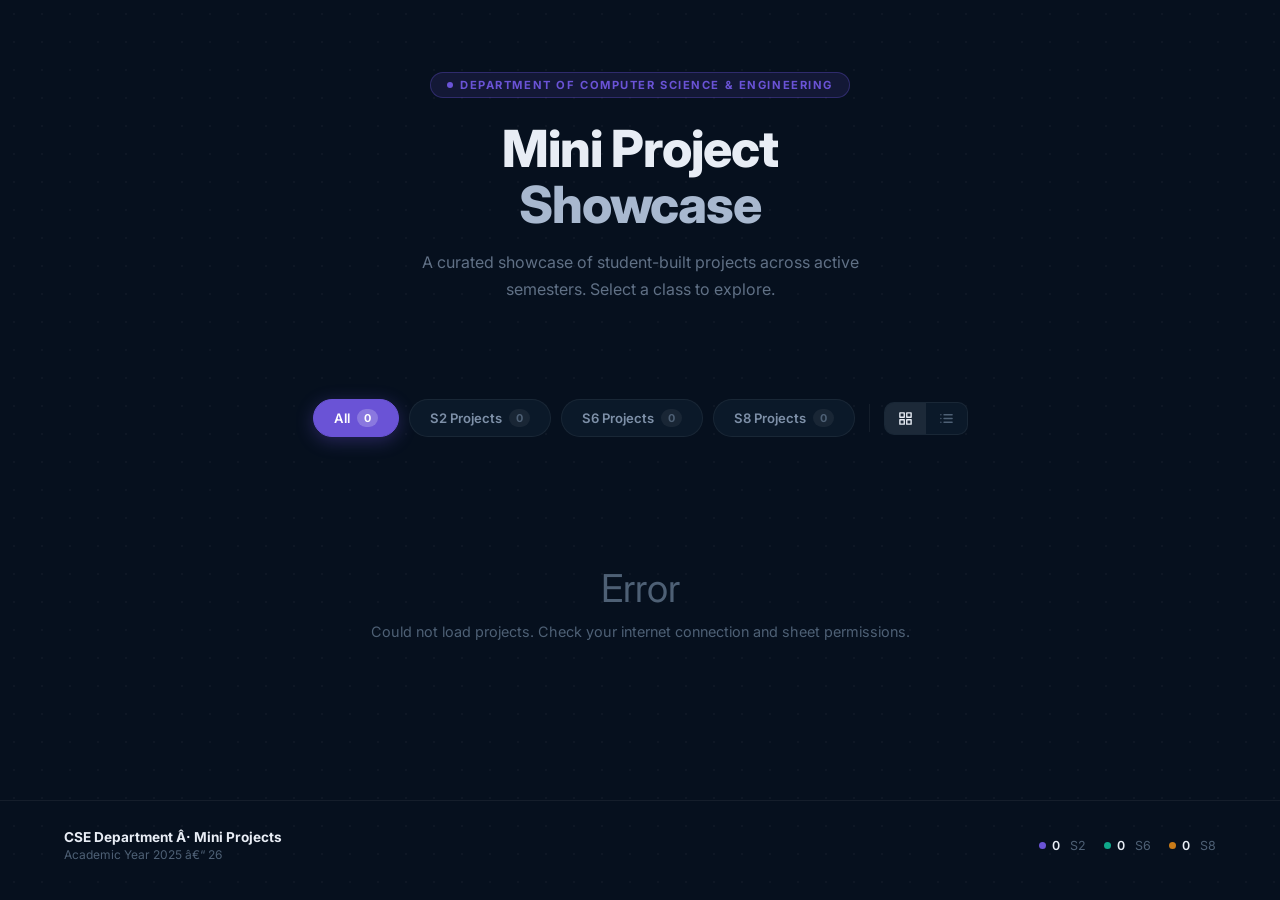
<file: index.html>
﻿<!DOCTYPE html>
<html lang="en">

<head>
    <meta charset="UTF-8" />
    <meta name="viewport" content="width=device-width, initial-scale=1.0" />
    <title>Mini Projects â€” CSE Department</title>
    <meta name="description"
        content="Explore mini projects from S2, S6 and S8 students of the Computer Science department." />
    <link rel="preconnect" href="https://fonts.googleapis.com" />
    <link rel="preconnect" href="https://fonts.gstatic.com" crossorigin />
    <link href="https://fonts.googleapis.com/css2?family=Inter:wght@300;400;500;600;700;800;900&display=swap"
        rel="stylesheet" />

    <style>
        /* -----------------------------------------------
       RESET & TOKENS
    ----------------------------------------------- */
        *,
        *::before,
        *::after {
            box-sizing: border-box;
            margin: 0;
            padding: 0;
        }

        :root {
            /* Background â€” deep navy, institutional */
            --bg: #06101e;
            --surface: #0b1929;
            --card: #0f2035;
            --card-h: #132640;
            --border: rgba(255, 255, 255, .06);
            --border-h: rgba(255, 255, 255, .11);

            /* Text */
            --t1: #e8edf5;
            --t2: #7e90a8;
            --t3: #4e6075;

            /* Semester accents â€” muted, disciplined */
            --purple: #6a53d6;
            --teal: #0fa88a;
            --orange: #c97b18;

            /* Derived */
            --purple-dim: rgba(106, 83, 214, .13);
            --teal-dim: rgba(15, 168, 138, .13);
            --orange-dim: rgba(201, 123, 24, .13);

            --radius-card: 14px;
            --radius-pill: 999px;
        }

        html {
            scroll-behavior: smooth;
        }

        body {
            font-family: 'Inter', sans-serif;
            background-color: var(--bg);
            /* Subtle engineering dot-grid, barely visible */
            background-image:
                radial-gradient(circle, rgba(255, 255, 255, .03) 1px, transparent 1px);
            background-size: 28px 28px;
            color: var(--t1);
            min-height: 100vh;
            -webkit-font-smoothing: antialiased;
        }

        /* -----------------------------------------------
       HERO
    ----------------------------------------------- */
        .hero {
            text-align: center;
            padding: 72px 24px 52px;
            position: relative;
        }

        /* No decorative glow â€” institutional tone */
        .hero::before {
            display: none;
        }

        .dept-pill {
            display: inline-flex;
            align-items: center;
            gap: 7px;
            font-size: .7rem;
            font-weight: 700;
            letter-spacing: .14em;
            text-transform: uppercase;
            color: var(--purple);
            background: var(--purple-dim);
            border: 1px solid rgba(124, 92, 252, .28);
            border-radius: var(--radius-pill);
            padding: 5px 16px;
            margin-bottom: 22px;
        }

        .dept-pill span {
            width: 6px;
            height: 6px;
            background: var(--purple);
            border-radius: 50%;
            display: inline-block;
        }

        .hero h1 {
            font-size: clamp(2.2rem, 5vw, 3.2rem);
            font-weight: 800;
            line-height: 1.1;
            letter-spacing: -.02em;
            color: var(--t1);
            margin-bottom: 16px;
        }

        /* Muted accent â€” not a neon gradient */
        .hero h1 em {
            font-style: normal;
            color: #a8b8cf;
            -webkit-text-fill-color: #a8b8cf;
        }

        .hero p {
            font-size: 1rem;
            line-height: 1.7;
            color: var(--t2);
            opacity: .75;
            max-width: 480px;
            margin-inline: auto;
            margin-bottom: 44px;
        }

        /* -----------------------------------------------
       FILTER + VIEW TOGGLE ROW
    ----------------------------------------------- */
        .controls {
            display: flex;
            justify-content: center;
            align-items: center;
            gap: 10px;
            flex-wrap: wrap;
            padding: 0 24px 48px;
        }

        /* Filter buttons */
        .f-btn {
            cursor: pointer;
            border: 1px solid var(--border);
            background: var(--surface);
            border-radius: var(--radius-pill);
            padding: 9px 20px;
            font-family: inherit;
            font-size: .82rem;
            font-weight: 600;
            color: var(--t2);
            display: flex;
            align-items: center;
            gap: 7px;
            transition: border-color .2s, color .2s, background .2s, transform .12s, box-shadow .2s;
            position: relative;
            user-select: none;
        }

        .f-btn:active {
            transform: scale(.96);
        }

        .f-badge {
            font-size: .68rem;
            font-weight: 700;
            border-radius: 999px;
            padding: 2px 7px;
            background: rgba(255, 255, 255, .06);
            color: var(--t3);
            transition: background .2s, color .2s;
        }

        /* Active states â€” solid fill, minimal shadow */
        .f-btn.active[data-class="all"] {
            background: var(--purple);
            border-color: var(--purple);
            color: #fff;
            box-shadow: 0 4px 18px rgba(124, 92, 252, .28);
        }

        .f-btn.active[data-class="S2"] {
            background: var(--purple);
            border-color: var(--purple);
            color: #fff;
            box-shadow: 0 4px 18px rgba(124, 92, 252, .28);
        }

        .f-btn.active[data-class="S6"] {
            background: var(--teal);
            border-color: var(--teal);
            color: #0a0e1a;
            box-shadow: 0 4px 18px rgba(0, 201, 167, .28);
        }

        .f-btn.active[data-class="S8"] {
            background: var(--orange);
            border-color: var(--orange);
            color: #0a0e1a;
            box-shadow: 0 4px 18px rgba(247, 151, 30, .28);
        }

        .f-btn.active .f-badge {
            background: rgba(255, 255, 255, .22);
            color: inherit;
        }

        .f-btn:not(.active):hover {
            border-color: var(--border-h);
            color: var(--t1);
            background: rgba(255, 255, 255, .04);
        }

        /* Separator */
        .ctrl-sep {
            width: 1px;
            height: 28px;
            background: var(--border);
            margin: 0 4px;
        }

        /* View toggle */
        .view-toggle {
            display: flex;
            border: 1px solid var(--border);
            border-radius: 10px;
            overflow: hidden;
            background: var(--surface);
        }

        .v-btn {
            cursor: pointer;
            border: none;
            background: transparent;
            padding: 8px 13px;
            color: var(--t3);
            display: flex;
            align-items: center;
            transition: background .2s, color .2s;
        }

        .v-btn:active {
            transform: scale(.95);
        }

        .v-btn.active {
            background: rgba(255, 255, 255, .07);
            color: var(--t1);
        }

        .v-btn:not(.active):hover {
            color: var(--t2);
        }

        .v-btn svg {
            display: block;
        }

        /* -----------------------------------------------
       GRID
    ----------------------------------------------- */
        .grid-wrap {
            padding: 0 5% 80px;
            max-width: 1280px;
            margin-inline: auto;
        }

        .grid {
            display: grid;
            grid-template-columns: repeat(auto-fill, minmax(288px, 1fr));
            gap: 18px;
        }

        .grid.list-view {
            grid-template-columns: 1fr;
            max-width: 780px;
            margin-inline: auto;
            gap: 12px;
        }

        /* -----------------------------------------------
       CARD
    ----------------------------------------------- */
        .card {
            background: var(--card);
            border: 1px solid var(--border);
            border-radius: var(--radius-card);
            padding: 22px 22px 20px;
            display: flex;
            flex-direction: column;
            gap: 0;
            position: relative;
            overflow: hidden;
            cursor: pointer;
            transition: transform .3s cubic-bezier(.22, 1, .36, 1),
                box-shadow .3s ease,
                border-color .3s ease,
                background .3s ease;
            box-shadow: 0 4px 20px rgba(0, 0, 0, .22);
            animation: fadeUp .38s ease both;
        }

        .card:focus-visible {
            outline: 2px solid var(--purple);
            outline-offset: 2px;
        }

        .card:hover {
            transform: translateY(-6px);
            box-shadow: 0 18px 44px rgba(0, 0, 0, .38);
            border-color: var(--border-h);
            background: var(--card-h);
        }

        /* Thin top accent line */
        .card::before {
            content: '';
            position: absolute;
            top: 0;
            left: 0;
            right: 0;
            height: 2px;
            border-radius: 16px 16px 0 0;
        }

        .card[data-class="S2"]::before {
            background: linear-gradient(90deg, var(--purple), rgba(124, 92, 252, 0));
        }

        .card[data-class="S6"]::before {
            background: linear-gradient(90deg, var(--teal), rgba(0, 201, 167, 0));
        }

        .card[data-class="S8"]::before {
            background: linear-gradient(90deg, var(--orange), rgba(247, 151, 30, 0));
        }

        /* Card header row */
        .card-head {
            display: flex;
            justify-content: space-between;
            align-items: center;
            margin-bottom: 16px;
        }

        .c-icon {
            width: 42px;
            height: 42px;
            border-radius: 12px;
            display: flex;
            align-items: center;
            justify-content: center;
            font-size: 1.3rem;
            transition: transform .25s cubic-bezier(.34, 1.56, .64, 1);
            flex-shrink: 0;
        }

        .card:hover .c-icon {
            transform: scale(1.12);
        }

        .icon-S2 {
            background: var(--purple-dim);
        }

        .icon-S6 {
            background: var(--teal-dim);
        }

        .icon-S8 {
            background: var(--orange-dim);
        }

        .sem-badge {
            font-size: .67rem;
            font-weight: 700;
            letter-spacing: .08em;
            text-transform: uppercase;
            border-radius: 6px;
            padding: 3px 9px;
        }

        .sem-S2 {
            background: var(--purple-dim);
            color: #a78bfa;
            border: 1px solid rgba(124, 92, 252, .22);
        }

        .sem-S6 {
            background: var(--teal-dim);
            color: #34d399;
            border: 1px solid rgba(0, 201, 167, .22);
        }

        .sem-S8 {
            background: var(--orange-dim);
            color: #fbbf24;
            border: 1px solid rgba(247, 151, 30, .22);
        }

        /* Title â€” dominant */
        .card h3 {
            font-size: 1.05rem;
            font-weight: 700;
            line-height: 1.35;
            color: var(--t1);
            letter-spacing: -.01em;
            margin-bottom: 8px;
        }

        /* Description â€” softer */
        .card-desc {
            font-size: .88rem;
            line-height: 1.65;
            color: var(--t2);
            margin-bottom: 16px;
        }

        /* Tags â€” subtle */
        .tags {
            display: flex;
            flex-wrap: wrap;
            gap: 5px;
            margin-bottom: 16px;
        }

        .tag {
            font-size: .7rem;
            font-weight: 500;
            letter-spacing: .04em;
            padding: 3px 9px;
            border-radius: 999px;
            background: rgba(255, 255, 255, .04);
            border: 1px solid var(--border);
            color: var(--t3);
        }

        /* Divider */
        .card-divider {
            height: 1px;
            background: var(--border);
            margin-bottom: 12px;
        }

        /* Members â€” smallest */
        .members {
            display: flex;
            align-items: center;
            gap: 6px;
            font-size: .77rem;
            color: var(--t3);
            line-height: 1.5;
        }

        .members svg {
            flex-shrink: 0;
            opacity: .6;
        }

        /* List view card overrides */
        .list-view .card {
            flex-direction: row;
            align-items: flex-start;
            gap: 18px;
            padding: 18px 20px;
        }

        .list-view .card::before {
            top: 0;
            left: 0;
            right: auto;
            bottom: 0;
            width: 2px;
            height: auto;
            border-radius: 16px 0 0 16px;
        }

        .list-view .card-head {
            flex-direction: column;
            align-items: flex-start;
            gap: 8px;
            margin-bottom: 0;
            flex-shrink: 0;
        }

        .list-view .card-body {
            flex: 1;
            min-width: 0;
        }

        .list-view .card h3 {
            margin-bottom: 4px;
        }

        .list-view .card-desc {
            margin-bottom: 10px;
        }

        .list-view .card-divider {
            margin-bottom: 8px;
        }

        /* Empty state */
        .empty {
            grid-column: 1 / -1;
            text-align: center;
            padding: 80px 20px;
            color: var(--t3);
        }

        .empty .emoji {
            font-size: 2.4rem;
            display: block;
            margin-bottom: 12px;
        }

        .empty p {
            font-size: .9rem;
        }

        /* -----------------------------------------------
       ANIMATIONS
    ----------------------------------------------- */
        @keyframes fadeUp {
            from {
                opacity: 0;
                transform: translateY(20px);
            }

            to {
                opacity: 1;
                transform: translateY(0);
            }
        }

        .card {
            animation-delay: calc(var(--i, 0) * 55ms);
        }

        /* -----------------------------------------------
       FOOTER
    ----------------------------------------------- */
        footer {
            border-top: 1px solid var(--border);
            padding: 28px 5%;
            display: flex;
            justify-content: space-between;
            align-items: center;
            flex-wrap: wrap;
            gap: 12px;
        }

        .footer-brand {
            display: flex;
            flex-direction: column;
            gap: 2px;
        }

        .footer-brand strong {
            font-size: .85rem;
            font-weight: 700;
            color: var(--t1);
        }

        .footer-brand span {
            font-size: .75rem;
            color: var(--t3);
        }

        .footer-right {
            display: flex;
            align-items: center;
            gap: 18px;
        }

        .footer-stat {
            display: flex;
            align-items: center;
            gap: 6px;
            font-size: .78rem;
            color: var(--t3);
        }

        .footer-stat strong {
            color: var(--t1);
            font-weight: 600;
        }

        .footer-dot {
            width: 7px;
            height: 7px;
            border-radius: 50%;
            flex-shrink: 0;
        }

        .fd-S2 {
            background: var(--purple);
        }

        .fd-S6 {
            background: var(--teal);
        }

        .fd-S8 {
            background: var(--orange);
        }

        /* -----------------------------------------------
       LOADING SPINNER
    ----------------------------------------------- */
        .loader-wrap {
            grid-column: 1 / -1;
            display: flex;
            flex-direction: column;
            align-items: center;
            justify-content: center;
            padding: 80px 20px;
            gap: 18px;
        }

        .spinner {
            width: 40px;
            height: 40px;
            border: 3px solid rgba(255, 255, 255, .08);
            border-top-color: var(--purple);
            border-radius: 50%;
            animation: spin .7s linear infinite;
        }

        @keyframes spin {
            to { transform: rotate(360deg); }
        }

        .loader-text {
            font-size: .83rem;
            color: var(--t3);
        }

        /* -----------------------------------------------
       STATUS BADGE + PDF BUTTON
    ----------------------------------------------- */
        .card-meta {
            display: flex;
            align-items: center;
            gap: 8px;
            flex-wrap: wrap;
            margin-bottom: 14px;
        }

        .status-badge {
            font-size: .7rem;
            font-weight: 600;
            padding: 3px 9px;
            border-radius: 999px;
            letter-spacing: .03em;
        }

        .status-done {
            background: rgba(16, 185, 129, .12);
            color: #34d399;
            border: 1px solid rgba(16, 185, 129, .25);
        }

        .status-wip {
            background: rgba(245, 158, 11, .12);
            color: #fbbf24;
            border: 1px solid rgba(245, 158, 11, .25);
        }

        .pdf-btn {
            display: inline-flex;
            align-items: center;
            gap: 4px;
            font-size: .7rem;
            font-weight: 600;
            color: var(--purple);
            text-decoration: none;
            padding: 3px 9px;
            border-radius: 999px;
            border: 1px solid rgba(106, 83, 214, .3);
            background: var(--purple-dim);
            transition: background .2s, border-color .2s;
            letter-spacing: .03em;
        }

        .pdf-btn:hover {
            background: rgba(106, 83, 214, .22);
            border-color: rgba(106, 83, 214, .5);
        }

                /* -----------------------------------------------
       PROJECT MODAL
    ----------------------------------------------- */
        body.modal-open {
            overflow: hidden;
        }

        .project-modal {
            position: fixed;
            inset: 0;
            z-index: 1000;
            display: flex;
            align-items: center;
            justify-content: center;
            background:
                radial-gradient(circle at 20% 0%, rgba(0, 245, 255, .08), transparent 45%),
                radial-gradient(circle at 100% 100%, rgba(255, 0, 214, .08), transparent 48%),
                rgba(1, 6, 15, .78);
            backdrop-filter: blur(4px);
            opacity: 0;
            transition: opacity .18s ease;
            padding: 28px;
        }

        .project-modal[hidden] {
            display: none;
        }

        .project-modal.open {
            opacity: 1;
        }

        .project-modal-card {
            width: min(980px, 96vw);
            max-height: 92vh;
            overflow: auto;
            background: linear-gradient(160deg, rgba(12, 26, 46, .92), rgba(6, 15, 30, .88));
            border: 1px solid rgba(208, 83, 255, .45);
            border-radius: 18px;
            box-shadow:
                0 26px 80px rgba(0, 0, 0, .62),
                0 0 0 1px rgba(0, 245, 255, .12) inset,
                0 0 30px rgba(208, 83, 255, .2);
            padding: 28px 30px;
        }

        .project-modal-top {
            display: flex;
            align-items: flex-start;
            justify-content: space-between;
            gap: 12px;
            margin-bottom: 18px;
        }

        .project-modal-heading {
            display: flex;
            flex-direction: column;
            gap: 10px;
        }

        .project-modal-badge {
            width: fit-content;
            border-radius: 999px;
            background: rgba(0, 245, 255, .14);
            border-color: rgba(0, 245, 255, .5);
            color: #86f9ff;
            box-shadow: 0 0 18px rgba(0, 245, 255, .2);
            font-weight: 700;
        }

        .project-modal h2 {
            font-size: clamp(1.3rem, 1.8vw, 1.8rem);
            line-height: 1.22;
            margin: 0;
            color: #f4fbff;
            text-shadow: 0 0 18px rgba(0, 245, 255, .16);
        }

        .project-modal-close {
            border: 1px solid rgba(0, 245, 255, .4);
            background: rgba(0, 245, 255, .12);
            color: #bfffff;
            border-radius: 999px;
            width: 36px;
            height: 36px;
            cursor: pointer;
            font-size: 1.2rem;
            line-height: 1;
            box-shadow: 0 0 14px rgba(0, 245, 255, .22);
            flex-shrink: 0;
        }

        .project-modal-close:hover {
            border-color: rgba(0, 245, 255, .75);
            background: rgba(0, 245, 255, .18);
            color: #ffffff;
        }

        .modal-section {
            padding: 12px 14px;
            border: 1px solid rgba(255, 255, 255, .07);
            border-radius: 12px;
            background: rgba(2, 9, 20, .38);
        }

        .modal-grid {
            display: grid;
            grid-template-columns: repeat(2, minmax(0, 1fr));
            gap: 12px;
        }

        .modal-section-desc {
            grid-column: 1 / -1;
        }

        .modal-label {
            display: block;
            font-size: .72rem;
            text-transform: uppercase;
            letter-spacing: .08em;
            color: #6ff7ff;
            margin-bottom: 7px;
            text-shadow: 0 0 14px rgba(0, 245, 255, .28);
        }

        .modal-value {
            color: #7beaff;
            line-height: 1.7;
            font-size: .9rem;
            white-space: pre-wrap;
            overflow-wrap: anywhere;
            word-break: break-word;
        }

        .modal-members-list {
            display: flex;
            flex-wrap: wrap;
            gap: 8px;
        }

        .modal-member-pill {
            display: inline-flex;
            align-items: center;
            border-radius: 999px;
            padding: 5px 10px;
            font-size: .76rem;
            color: #d8b5ff;
            background: rgba(60, 19, 99, .42);
            border: 1px solid rgba(196, 130, 255, .42);
        }

        .modal-category-value {
            color: #88f7ff;
            margin-bottom: 8px;
        }

        .modal-tags {
            display: flex;
            flex-wrap: wrap;
            gap: 6px;
        }

        .modal-chip {
            display: inline-flex;
            align-items: center;
            border-radius: 999px;
            padding: 4px 10px;
            font-size: .72rem;
            font-weight: 700;
            letter-spacing: .05em;
            text-transform: uppercase;
            color: #0af5ff;
            background: rgba(5, 30, 48, .85);
            border: 1px solid rgba(0, 245, 255, .4);
            box-shadow: 0 0 16px rgba(0, 245, 255, .16) inset;
        }

        .modal-section-report .pdf-btn {
            width: fit-content;
        }

        .modal-report-empty {
            margin-top: 6px;
            font-size: .8rem;
            color: #86a8be;
        }

        .project-modal .status-badge {
            font-size: .78rem;
            padding: 6px 12px;
            display: inline-flex;
            align-items: center;
            gap: 8px;
            border-radius: 999px;
        }

        .project-modal .status-badge::before {
            content: '';
            width: 7px;
            height: 7px;
            border-radius: 50%;
            background: #26ff9f;
            box-shadow: 0 0 10px rgba(38, 255, 159, .8);
            display: inline-block;
        }

        .project-modal .status-wip {
            background: rgba(24, 255, 161, .12);
            color: #6dffbf;
            border: 1px solid rgba(24, 255, 161, .35);
        }

        .project-modal .status-done {
            background: rgba(6, 238, 255, .14);
            color: #7df9ff;
            border: 1px solid rgba(6, 238, 255, .38);
        }

        .project-modal .status-done::before {
            background: #00f5ff;
            box-shadow: 0 0 10px rgba(0, 245, 255, .8);
        }

        .project-modal .pdf-btn {
            padding: 8px 14px;
            font-size: .78rem;
            color: #041923;
            border: 1px solid rgba(0, 245, 255, .65);
            background: linear-gradient(120deg, #00f5ff, #35ffd2);
            box-shadow: 0 0 20px rgba(0, 245, 255, .34);
            font-weight: 800;
        }

        .project-modal .pdf-btn:hover {
            background: linear-gradient(120deg, #42ffff, #57ffe0);
            border-color: rgba(0, 245, 255, .95);
        }

        @media (max-width: 720px) {
            .project-modal {
                padding: 14px;
            }

            .project-modal-card {
                padding: 18px 16px;
                max-height: 94vh;
            }

            .modal-grid {
                grid-template-columns: 1fr;
            }

            .modal-section-desc {
                grid-column: auto;
            }
        }
    </style>
</head>

<body>

    <!-- -- HERO --------------------------------------- -->
    <header class="hero">
        <div class="dept-pill"><span></span>Department of Computer Science & Engineering</div>
        <h1>Mini Project<br><em>Showcase</em></h1>
        <p>A curated showcase of student-built projects across active semesters. Select a class to explore.</p>
    </header>

    <!-- -- CONTROLS ------------------------------------ -->
    <div class="controls">
        <button class="f-btn active" data-class="all" id="btn-all">
            All<span class="f-badge" id="cnt-all">0</span>
        </button>
        <button class="f-btn" data-class="S2" id="btn-S2">
            S2 Projects<span class="f-badge" id="cnt-S2">0</span>
        </button>
        <button class="f-btn" data-class="S6" id="btn-S6">
            S6 Projects<span class="f-badge" id="cnt-S6">0</span>
        </button>
        <button class="f-btn" data-class="S8" id="btn-S8">
            S8 Projects<span class="f-badge" id="cnt-S8">0</span>
        </button>

        <div class="ctrl-sep"></div>

        <!-- View toggle -->
        <div class="view-toggle" role="group" aria-label="View mode">
            <button class="v-btn active" id="vgrid" title="Grid view">
                <svg width="15" height="15" viewBox="0 0 24 24" fill="none" stroke="currentColor" stroke-width="2.2"
                    stroke-linecap="round" stroke-linejoin="round">
                    <rect x="3" y="3" width="7" height="7" />
                    <rect x="14" y="3" width="7" height="7" />
                    <rect x="3" y="14" width="7" height="7" />
                    <rect x="14" y="14" width="7" height="7" />
                </svg>
            </button>
            <button class="v-btn" id="vlist" title="List view">
                <svg width="15" height="15" viewBox="0 0 24 24" fill="none" stroke="currentColor" stroke-width="2.2"
                    stroke-linecap="round" stroke-linejoin="round">
                    <line x1="8" y1="6" x2="21" y2="6" />
                    <line x1="8" y1="12" x2="21" y2="12" />
                    <line x1="8" y1="18" x2="21" y2="18" />
                    <line x1="3" y1="6" x2="3.01" y2="6" />
                    <line x1="3" y1="12" x2="3.01" y2="12" />
                    <line x1="3" y1="18" x2="3.01" y2="18" />
                </svg>
            </button>
        </div>
    </div>

    <!-- Dynamic project container: cards are rendered only from Google Sheets data -->
    <div class="grid-wrap">
        <div class="grid" id="grid"></div>
    </div>

        <!-- Project detail modal -->
    <div class="project-modal" id="project-modal" hidden>
        <div class="project-modal-card" role="dialog" aria-modal="true" aria-labelledby="modal-title">
            <div class="project-modal-top">
                <div class="project-modal-heading">
                    <span class="sem-badge sem-S2 project-modal-badge" id="modal-semester">S2</span>
                    <h2 id="modal-title">Project Title</h2>
                </div>
                <button class="project-modal-close" id="project-modal-close" type="button" aria-label="Close details">&times;</button>
            </div>

            <div class="modal-grid">
                <div class="modal-section modal-section-desc">
                    <span class="modal-label">Full Description</span>
                    <p class="modal-value" id="modal-description"></p>
                </div>

                <div class="modal-section">
                    <span class="modal-label">Team Members</span>
                    <div class="modal-members-list" id="modal-members"></div>
                </div>

                <div class="modal-section">
                    <span class="modal-label">Category</span>
                    <p class="modal-value modal-category-value" id="modal-category"></p>
                    <div class="modal-tags" id="modal-tags"></div>
                </div>

                <div class="modal-section">
                    <span class="modal-label">Status</span>
                    <span class="status-badge status-wip" id="modal-status">In Progress</span>
                </div>

                <div class="modal-section modal-section-report">
                    <span class="modal-label">Open Report</span>
                    <a class="pdf-btn" id="modal-pdf-btn" target="_blank" rel="noopener noreferrer" hidden>Open Report</a>
                    <p class="modal-report-empty" id="modal-report-empty">No report attached.</p>
                </div>
            </div>
        </div>
    </div>

    <!-- -- FOOTER -------------------------------------- -->
    <footer>
        <div class="footer-brand">
            <strong>CSE Department Â· Mini Projects</strong>
            <span>Academic Year 2025 â€“ 26</span>
        </div>
        <div class="footer-right">
            <div class="footer-stat"><span class="footer-dot fd-S2"></span> <strong id="fc-S2">0</strong>&nbsp;S2</div>
            <div class="footer-stat"><span class="footer-dot fd-S6"></span> <strong id="fc-S6">0</strong>&nbsp;S6</div>
            <div class="footer-stat"><span class="footer-dot fd-S8"></span> <strong id="fc-S8">0</strong>&nbsp;S8</div>
        </div>
    </footer>

    <script src="js/sheets.js?v=20260311-4"></script>
    <script src="js/app.js?v=20260311-4"></script>
</body>

</html>
</file>
